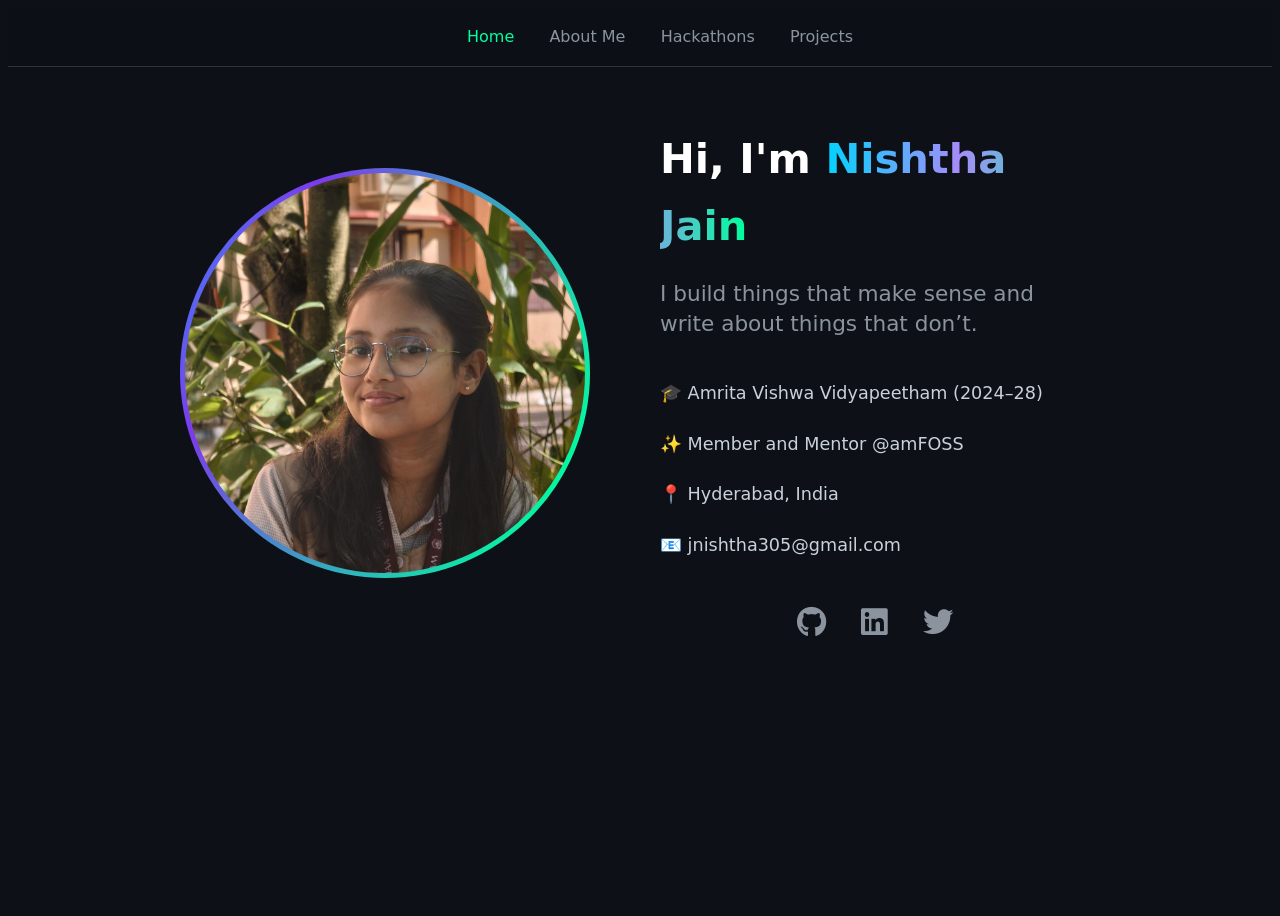
<file: index.html>
<!DOCTYPE html>
<html lang="en">

<head>
  <meta charset="UTF-8" />
  <meta name="viewport" content="width=device-width, initial-scale=1.0" />
  <title>Nishtha Jain – Home</title>
  <link rel="stylesheet" href="https://cdnjs.cloudflare.com/ajax/libs/font-awesome/6.5.0/css/all.min.css" />
  <link rel="stylesheet" href="styles.css">
</head>

<body>

  <header>
    <nav>
      <ul class="nav-links">
        <li><a href="index.html" class="active">Home</a></li>
        <li><a href="about.html">About Me</a></li>
        <li><a href="hackathons.html">Hackathons</a></li>
        <li><a href="projects.html">Projects</a></li>
      </ul>
    </nav>
  </header>

  <main style="padding: 2rem 5% 6rem;">
    <div class="hero">
      <div class="profile-container">
        <div class="profile-bg"></div>
        <img src="assets/photo.jpg" alt="Nishtha Jain" class="profile-pic">
      </div>
      <div class="details">
        <h1>Hi, I'm <span>Nishtha Jain</span></h1>
        <p class="tagline">I build things that make sense and write about things that don’t.</p>

        <div class="info">
          <div>🎓 Amrita Vishwa Vidyapeetham (2024–28)</div>
          <div>✨ Member and Mentor @amFOSS</div>
          <div>📍 Hyderabad, India</div>
          <div>📧 jnishtha305@gmail.com</div>
        </div>

        <div class="social">
          <a href="https://github.com/Nishthajain7" target="_blank"><i class="fab fa-github"></i></a>
          <a href="https://www.linkedin.com/in/nishtha-jain-44b6b32a1/" target="_blank"><i class="fab fa-linkedin"></i></a>
          <a href="https://x.com/Nishtha_jain_" target="_blank"><i class="fab fa-twitter"></i></a>
        </div>
      </div>
    </div>
  </main>

</body>

</html>
</file>
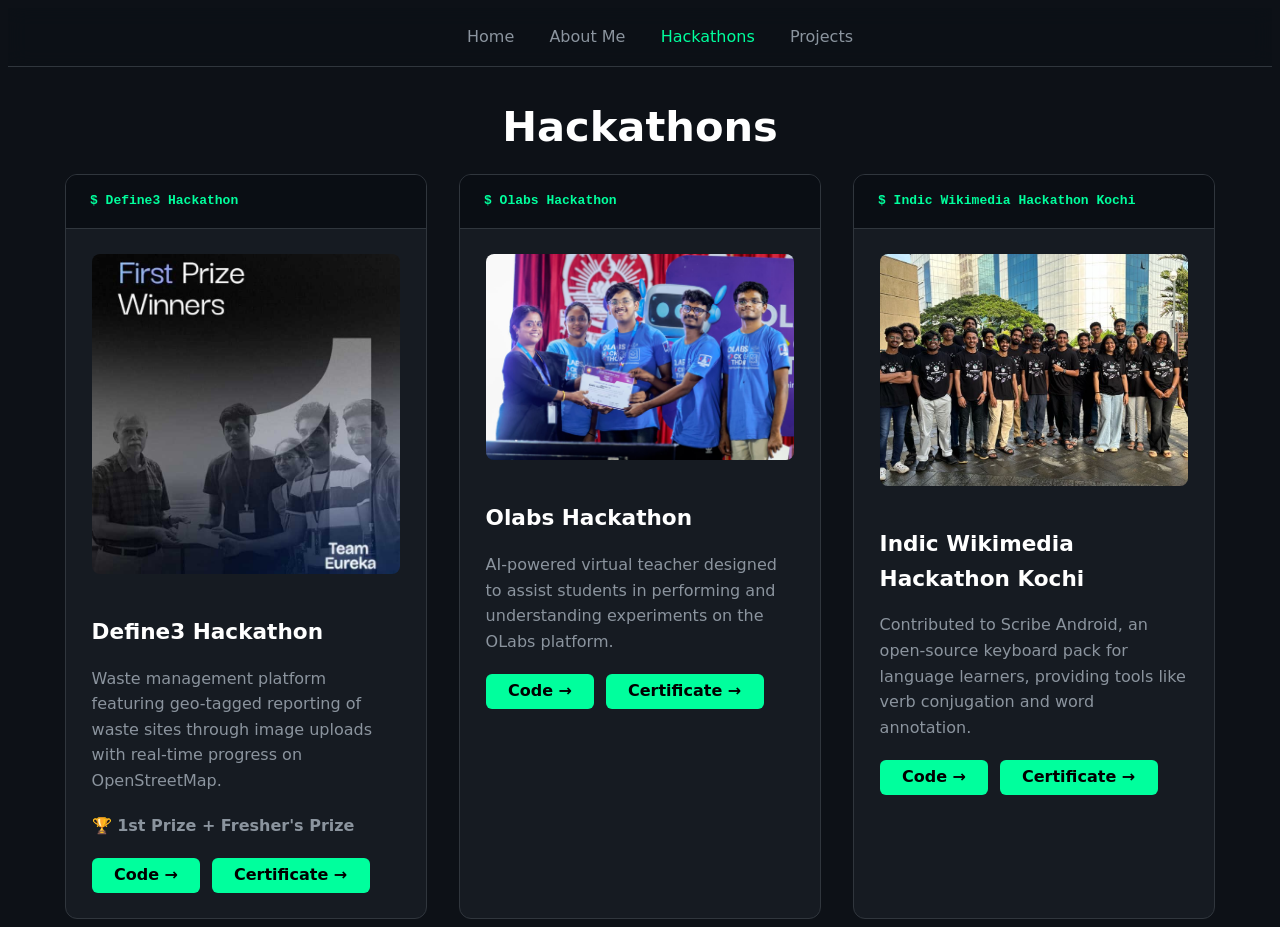
<file: hackathons.html>
<!DOCTYPE html>
<html lang="en">

<head>
  <meta charset="UTF-8" />
  <meta name="viewport" content="width=device-width, initial-scale=1.0" />
  <title>Nishtha Jain – Hackathons</title>
  <link rel="stylesheet" href="hackathons.css">
  <link rel="stylesheet" href="styles.css">
</head>

<body>

  <header>
    <nav>
      <ul class="nav-links">
        <li><a href="index.html">Home</a></li>
        <li><a href="about.html">About Me</a></li>
        <li><a href="hackathons.html" class="active">Hackathons</a></li>
        <li><a href="projects.html">Projects</a></li>
      </ul>
    </nav>
  </header>

  <main style="max-width: 100%;">
    <h1>Hackathons</h1>

    <div class="hackathons-grid">

      <div class="hackathon-card">
        <div class="hack-header">$ Define3 Hackathon</div>
        <div class="hack-body">
          <img src="assets/define.jpeg" alt="Define3 Hackathon" class="hack-img">
          <h2>Define3 Hackathon</h2>
          <p>
            Waste management platform featuring geo-tagged reporting of waste sites through image uploads with real-time progress on OpenStreetMap.
          </p>
          <p class="role">🏆 1st Prize + Fresher's Prize</p>
          <div class="tags">
            <a href="https://github.com/Nishthajain7/Eureka" target="_blank" class="btn">Code →</a>
            <a href="assets/Certificates/Define.png" target="_blank" class="btn">Certificate →</a>
          </div>
        </div>
      </div>

      <!-- Olabs Hackathon -->
      <div class="hackathon-card">
        <div class="hack-header">$ Olabs Hackathon</div>
        <div class="hack-body">
          <img src="assets/olabs.jpeg" alt="Olabs Hackathon" class="hack-img">
          <h2>Olabs Hackathon</h2>
          <p>
            AI-powered virtual teacher designed to assist students in performing and understanding experiments on the OLabs platform.
          </p>
          <div class="tags">
            <a href="https://github.com/ItsAbhinavM/Vidya/tree/main" target="_blank" class="btn">Code →</a>
            <a href="assets/Certificates/olabs.pdf" target="_blank" class="btn">Certificate →</a>
          </div>
        </div>
      </div>

      <!-- Indic Wikimedia Hackathon -->
      <div class="hackathon-card">
        <div class="hack-header">$ Indic Wikimedia Hackathon Kochi</div>
        <div class="hack-body">
          <img src="assets/wikimedia.png" alt="Indic Wikimedia Hackathon" class="hack-img">
          <h2>Indic Wikimedia Hackathon Kochi</h2>
          <p>
            Contributed to Scribe Android, an open-source keyboard pack for language learners, providing tools like verb conjugation and word annotation.
          </p>
          <div class="tags">
            <a href="https://github.com/scribe-org/Scribe-Android" target="_blank" class="btn">Code →</a>
            <a href="assets/Certificates/Indic Wikimedia Kochi.jpg Wikimedia Kochi.jpg" target="_blank" class="btn">Certificate →</a>
          </div>
        </div>
      </div>

    </div>
  </main>

</body>
</html>
</file>
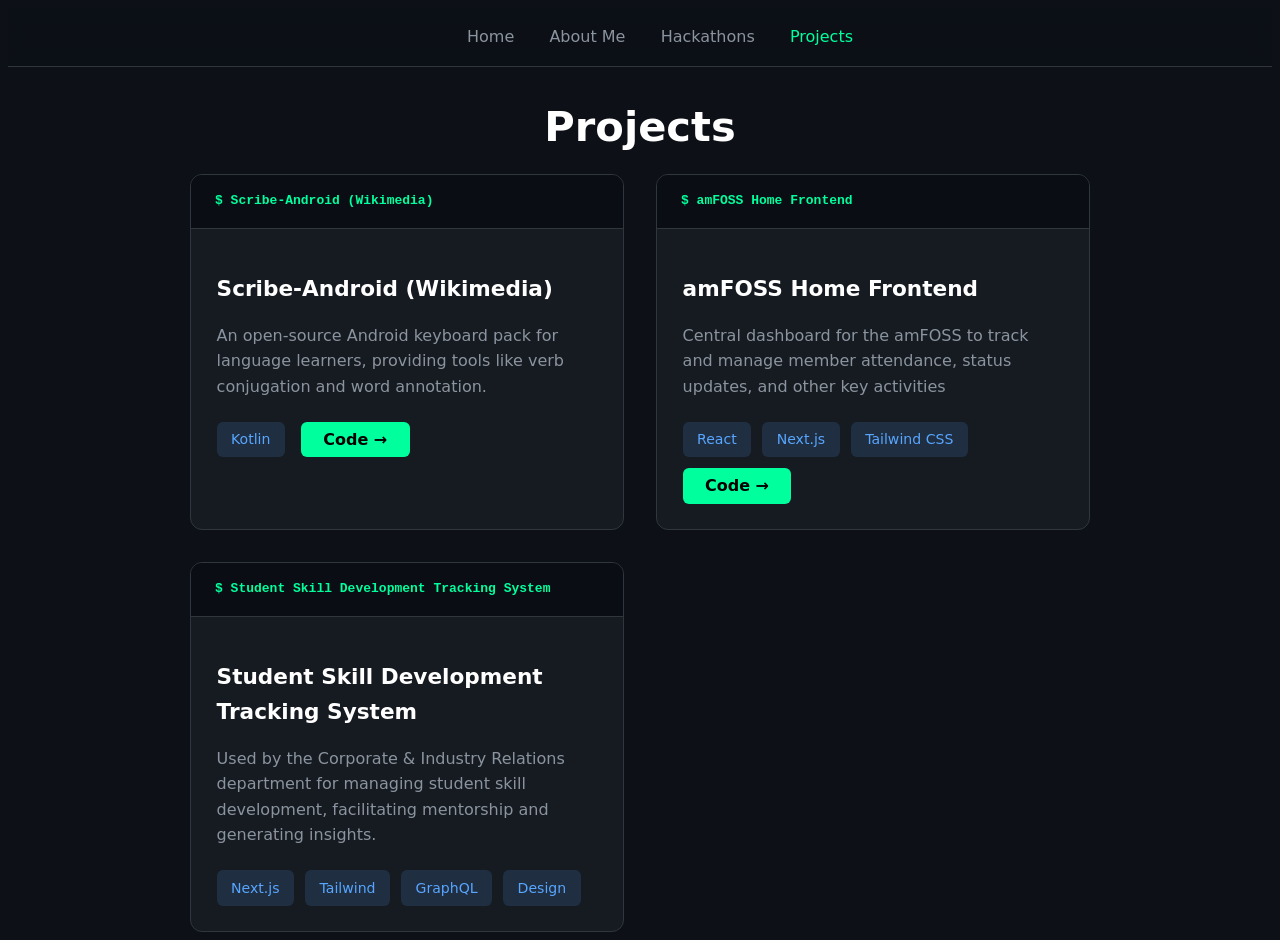
<file: projects.html>
<!DOCTYPE html>
<html lang="en">

<head>
  <meta charset="UTF-8" />
  <meta name="viewport" content="width=device-width, initial-scale=1.0" />
  <title>Nishtha Jain – Projects</title>
  <link rel="stylesheet" href="projects.css">
  <link rel="stylesheet" href="styles.css">
</head>

<body>

  <header>
    <nav>
      <ul class="nav-links">
        <li><a href="index.html">Home</a></li>
        <li><a href="about.html">About Me</a></li>
        <li><a href="hackathons.html">Hackathons</a></li>
        <li><a href="projects.html" class="active">Projects</a></li>
      </ul>
    </nav>
  </header>

  <main>
    <h1>Projects</h1>

    <div class="projects-grid">

      <div class="project-card">
        <div class="proj-header">$ Scribe-Android (Wikimedia)</div>
        <div class="proj-body">
          <h2>Scribe-Android (Wikimedia)</h2>
          <p>
            An open-source Android keyboard pack for language learners, providing tools like verb conjugation and word
            annotation.
          </p>
          <div class="actions">
            <div class="tags">
              <span>Kotlin</span>
            </div>
            <a href="https://github.com/Nishthajain7/Scribe-Android" target="_blank" class="btn">Code →</a>
          </div>

        </div>
      </div>

      <div class="project-card">
        <div class="proj-header">$ amFOSS Home Frontend</div>
        <div class="proj-body">
          <h2>amFOSS Home Frontend</h2>
          <p>
            Central dashboard for the amFOSS to track and manage member attendance, status updates, and other key
            activities
          </p>
          <div class="tags">
            <span>React</span>
            <span>Next.js</span>
            <span>Tailwind CSS</span>
            <a href="https://github.com/Nishthajain7/home" target="_blank" class="btn">Code →</a>
          </div>
        </div>
      </div>

      <div class="project-card">
        <div class="proj-header">$ Student Skill Development Tracking System</div>
        <div class="proj-body">
          <h2>Student Skill Development Tracking System</h2>
          <p>
            Used by the Corporate & Industry Relations department for managing student skill development, facilitating
            mentorship and generating insights.
          </p>
          <div class="tags">
            <span>Next.js</span>
            <span>Tailwind</span>
            <span>GraphQL</span>
            <span>Design</span>
          </div>
        </div>
      </div>

    </div>
  </main>

</body>

</html>
</file>
<file: styles.css>
:root {
  --bg: #0d1117;
  --text: #c9d1d9;
  --green: #00ff9d;
  --gray: #8b949e;
  --border: #30363d;
}


body {
  background: var(--bg);
  color: var(--text);
  font-family: system-ui, monospace;
  line-height: 1.6;
  min-height: 100vh;
}

header {
  position: sticky;
  top: 0;
  background: rgba(13, 17, 23, 0.92);
  backdrop-filter: blur(10px);
  border-bottom: 1px solid var(--border);
  z-index: 100;
}

nav {
  max-width: 1100px;
  margin: 0 auto;
  display: flex;
  justify-content: center;
  align-items: center;
  flex-wrap: wrap;
  gap: 1.5rem;
}

.nav-links {
  display: flex;
  gap: 2.2rem;
  list-style: none;
}

.nav-links a {
  color: var(--gray);
  text-decoration: none;
  font-size: 1rem;
  transition: color 0.2s;
}

.nav-links a:hover,
.nav-links a.active {
  color: var(--green);
}

main {
  max-width: 900px;
  margin: 0 auto;
}


.profile-container {
  position: relative;
  width: 390px;
  height: 390px;
}

.profile-bg {
  position: absolute;
  inset: -10px;
  border-radius: 50%;
  background: radial-gradient(
    circle at 30% 40%,
    #00d4ff 0%,
    #7c3aed 40%,
    #00ff9d 80%,
    transparent 100%
  );
}

.profile-pic {
  position: relative;
  inset: -5px;
  z-index: 2;
  width: 400px;
  height: 400px;
  border-radius: 50%;
  object-fit: cover;
}

h1 {
  color: white;
  font-size: 2.6rem;
  margin-bottom: 0.8rem;
}

h1 span {
  background: linear-gradient(90deg, #00d4ff, #a78bfa, #00ff9d);
  -webkit-text-fill-color: transparent;
  background-clip: text;
  font-weight: bold;
}

.tagline {
  font-size: 1.35rem;
  color: var(--gray);
  margin: 1.2rem 0 2.5rem;
  line-height: 1.4;
}

.info {
  display: grid;
  gap: 1.4rem;
  max-width: 700px;
  text-align: left;
  margin-bottom: 2.5rem;
  font-size: 1.1rem;
}

.social {
  display: flex;
  justify-content: center;
  gap: 2.2rem;
  font-size: 1.9rem;
}

.social a {
  color: var(--gray);
  transition: all 0.25s;
}

.social a:hover {
  color: var(--green);
  transform: translateY(-4px);
}

.hero {
  display: flex;
  flex-direction: row;
  gap: 5rem;
  align-items: center;
  justify-content: center;
  flex-wrap: nowrap;
}

@media (max-width: 768px) {
  .hero {
    flex-direction: column;
    gap: 2rem;
    text-align: center;
  }

  .profile-container {
    width: 200px;
    height: 200px;
  }

  .profile-pic {
    width: 210px;
    height: 210px;
  }
}
</file>
<file: hackathons.css>
:root {
  --bg: #0d1117;
  --text: #c9d1d9;
  --green: #00ff9d;
  --blue: #58a6ff;
  --gray: #8b949e;
  --border: #30363d;
  --card: #161b22;
}

body {
  background: var(--bg);
  color: var(--text);
  font-family: system-ui, monospace;
  line-height: 1.6;
  min-height: 100vh;
}

main {
  padding: 0;
}

h1 {
  color: white;
  text-align: center;
  margin-bottom: 3.5rem;
  font-size: 2.4rem;
}

.hackathons-grid {
  display: flex;
  width: 100%;
  flex-direction: row;
  gap: 2rem;
  justify-content: center;
  flex-wrap: wrap;
}

.hackathon-card {
  flex: 1 1 300px;
  max-width: 360px;
  background: var(--card);
  border: 1px solid var(--border);
  border-radius: 12px;
  overflow: hidden;
  transition: all 0.25s ease;
}

.hackathon-card:hover {
  transform: translateY(-8px);
  box-shadow: 0 20px 50px rgba(0, 0, 0, 0.45);
}

.hack-header {
  background: #0a0e14;
  padding: 1rem 1.5rem;
  color: var(--green);
  font-weight: bold;
  font-family: monospace;
  border-bottom: 1px solid var(--border);
}

.hack-body {
  padding: 1.6rem;
}

.hack-body h2 {
  color: white;
  margin-bottom: 1rem;
  font-size: 1.35rem;
}

.hack-body p {
  color: var(--gray);
  margin-bottom: 1.2rem;
}

.role {
  color: var(--green);
  font-weight: bold;
  margin-bottom: 1.2rem;
}

.hack-img {
  width: 100%;
  border-radius: 8px;
  margin-bottom: 1rem;
}

.tags {
  display: flex;
  flex-wrap: wrap;
  gap: 0.7rem;
}

.btn {
  background: var(--green);
  color: #000;
  padding: 0.3rem 1.4rem;
  border-radius: 6px;
  text-decoration: none;
  font-weight: 600;
  transition: all 0.2s;
}

.btn:hover {
  background: #00e089;
}

@media (max-width: 800px) {
  .hackathons-grid {
    grid-template-columns: 1fr;
  }
}
</file>
<file: projects.css>
:root {
  --bg: #0d1117;
  --text: #c9d1d9;
  --green: #00ff9d;
  --blue: #58a6ff;
  --gray: #8b949e;
  --border: #30363d;
  --card: #161b22;
}

body {
  background: var(--bg);
  color: var(--text);
  font-family: system-ui, monospace;
  line-height: 1.6;
  min-height: 100vh;
}

main {
  max-width: 1100px;
  padding: 0;
}

h1 {
  color: white;
  text-align: center;
  margin-bottom: 3.5rem;
  font-size: 2.4rem;
}

.projects-grid {
  display: grid;
  grid-template-columns: repeat(auto-fit, minmax(360px, 1fr));
  gap: 2rem;
}

.project-card {
  background: var(--card);
  border: 1px solid var(--border);
  border-radius: 12px;
  overflow: hidden;
  transition: all 0.25s ease;
}

.project-card:hover {
  transform: translateY(-8px);
  box-shadow: 0 20px 50px rgba(0, 0, 0, 0.45);
}

.proj-header {
  background: #0a0e14;
  padding: 1rem 1.5rem;
  color: var(--green);
  font-weight: bold;
  font-family: monospace;
  border-bottom: 1px solid var(--border);
}

.proj-body {
  padding: 1.6rem;
}

.proj-body h2 {
  color: white;
  margin-bottom: 1rem;
  font-size: 1.35rem;
}

.proj-body p {
  color: var(--gray);
  margin-bottom: 1.4rem;
}

.actions {
  display: flex;
  flex-direction: row;
  gap: 1rem;
  align-items: center;
}

.tags {
  display: flex;
  flex-wrap: wrap;
  gap: 0.7rem;
}

.tags span {
  background: rgba(88, 166, 255, 0.14);
  color: var(--blue);
  padding: 0.4rem 0.9rem;
  border-radius: 6px;
  font-size: 0.88rem;
}

.btn {
  background: var(--green);
  color: #000;
  padding: 0.3rem 1.4rem;
  border-radius: 6px;
  text-decoration: none;
  font-weight: 600;
  transition: all 0.2s;
}

.btn:hover {
  background: #00e089;
}

@media (max-width: 800px) {
  .projects-grid {
    grid-template-columns: 1fr;
  }
  .nav-links {
    gap: 1.5rem;
    font-size: 0.97rem;
  }
}
</file>
